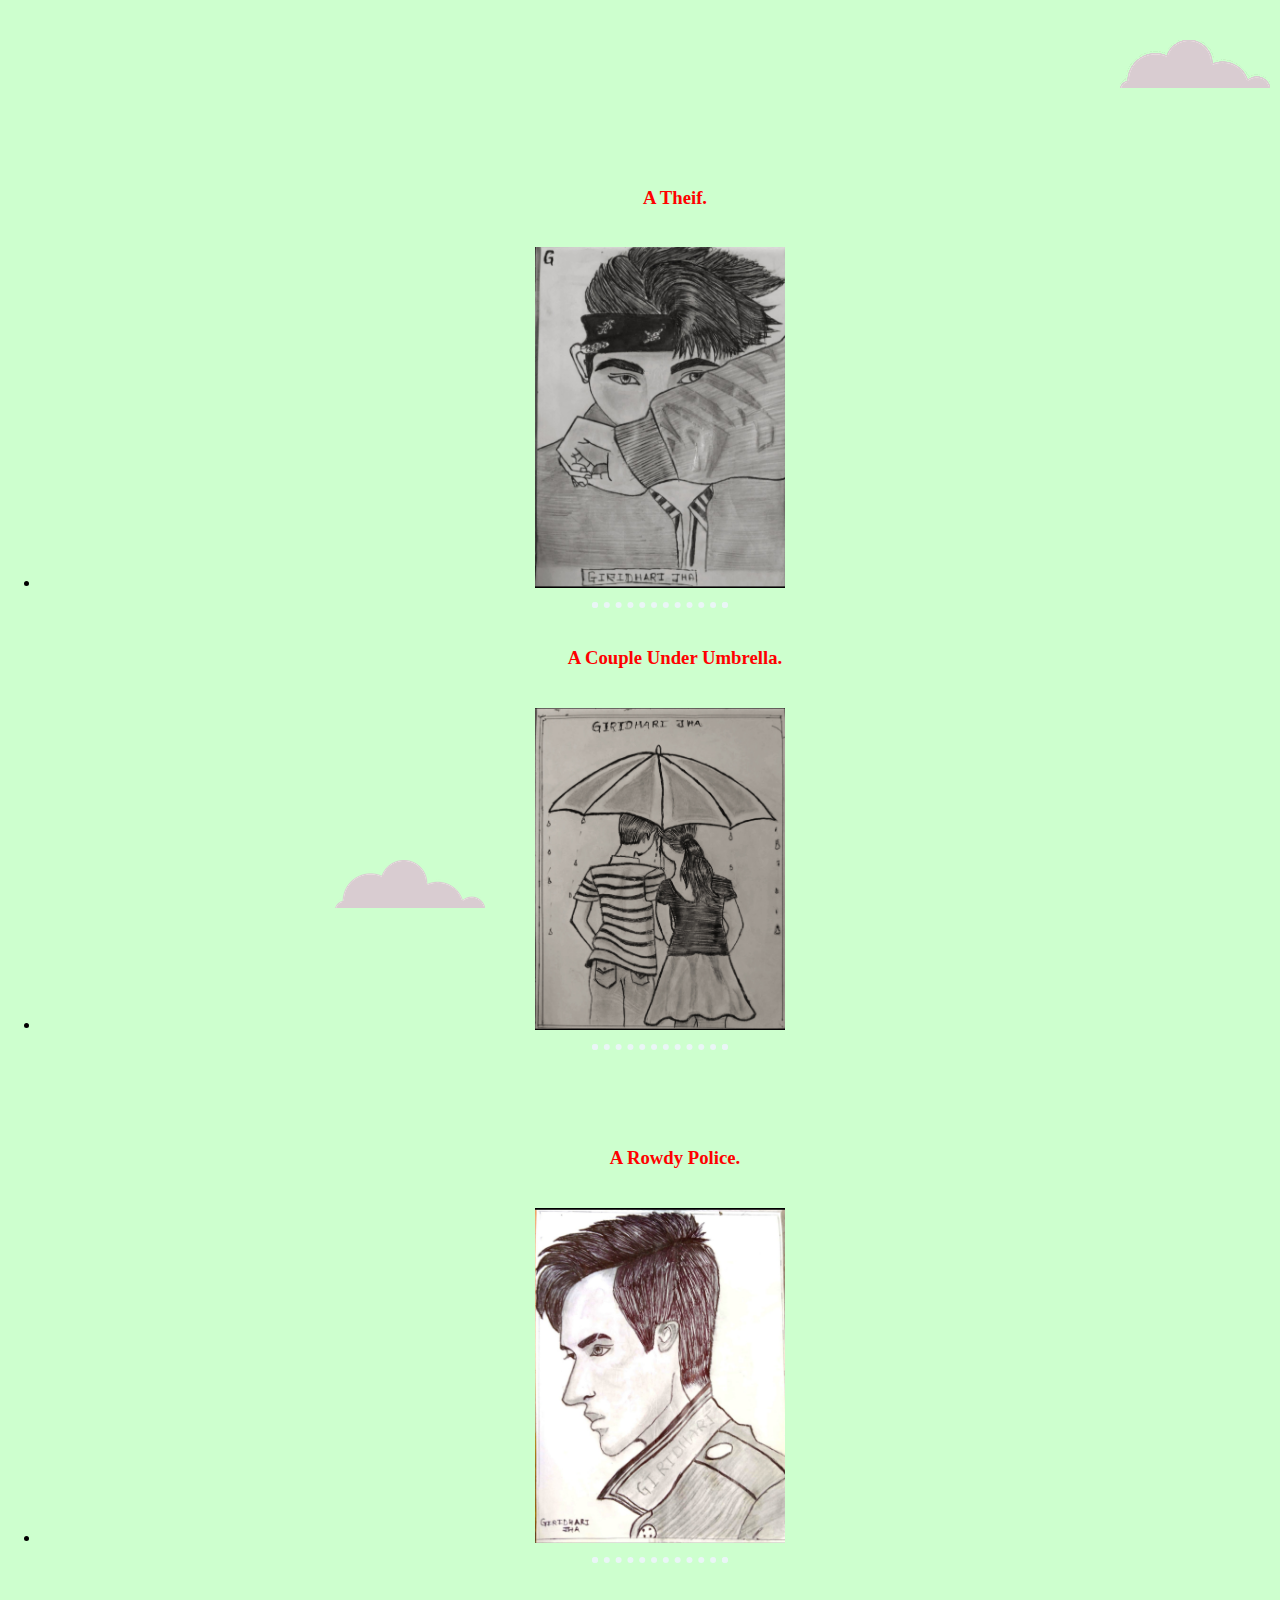
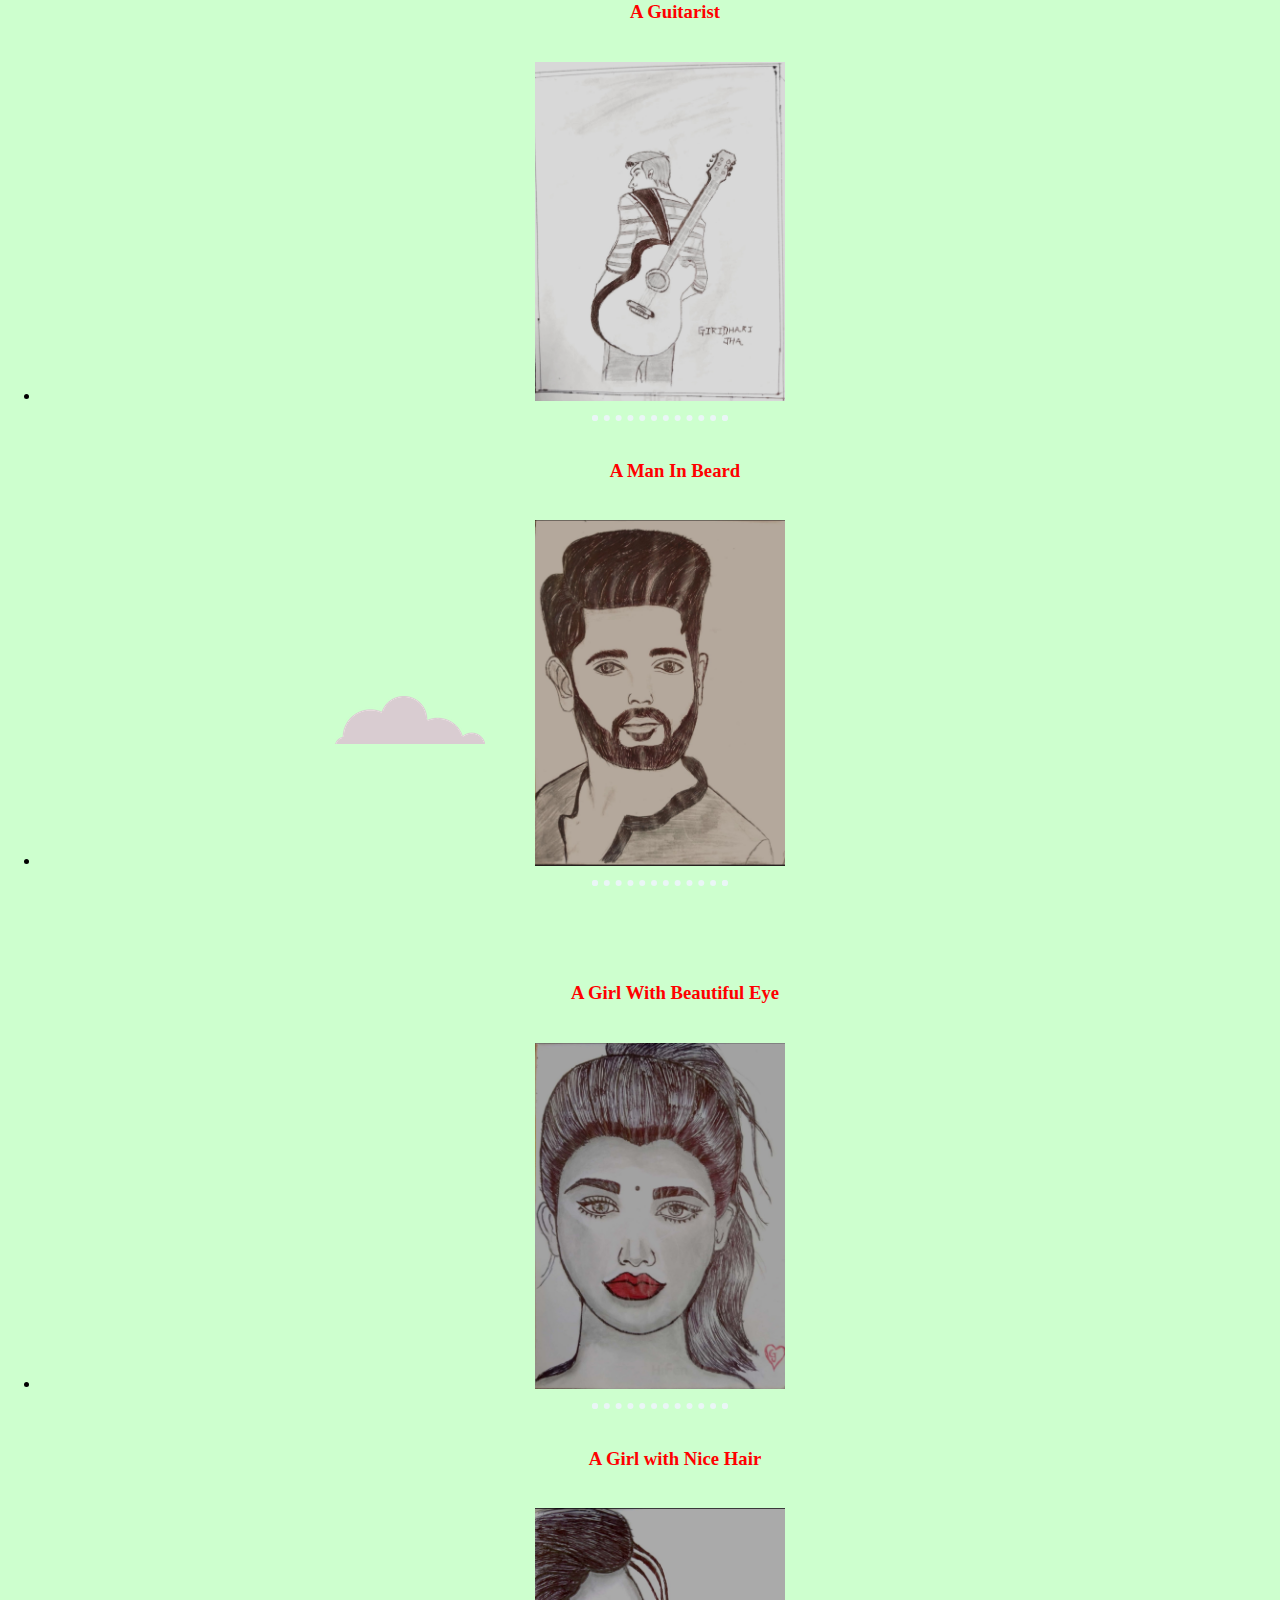
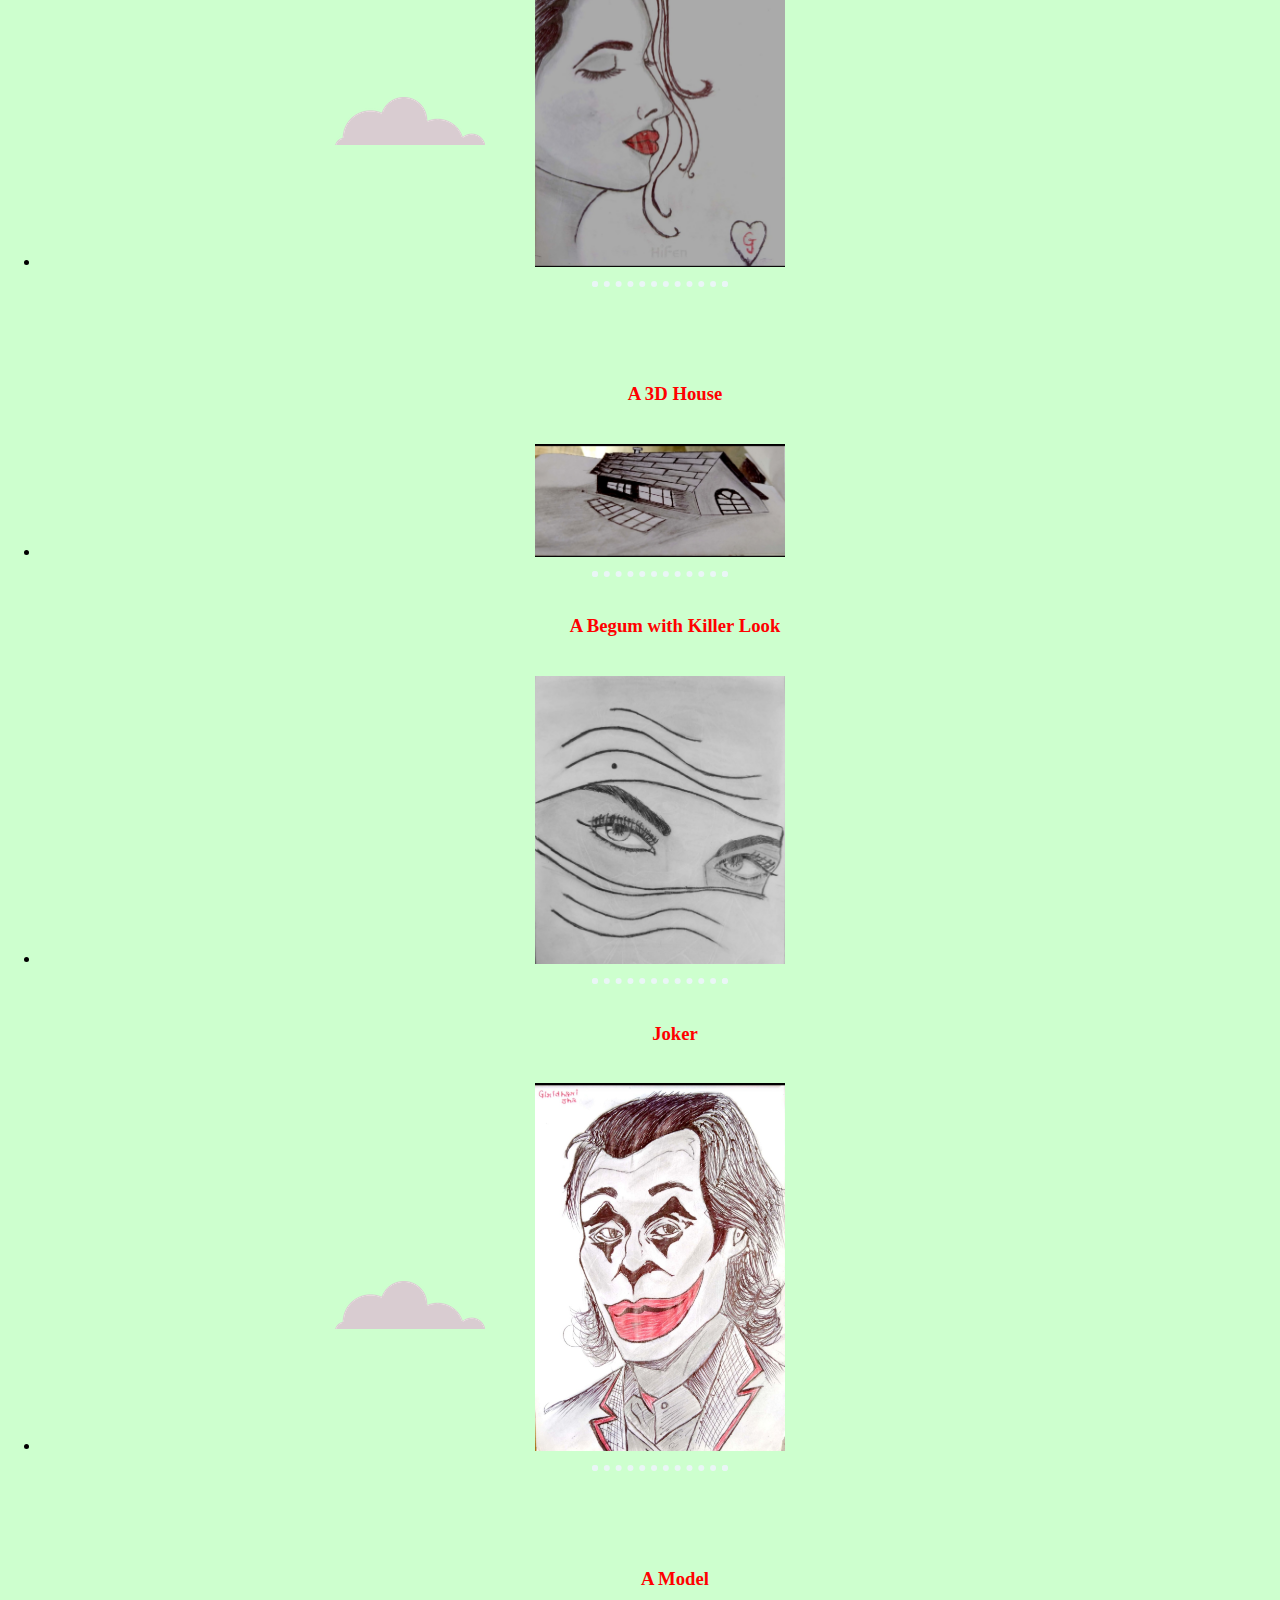
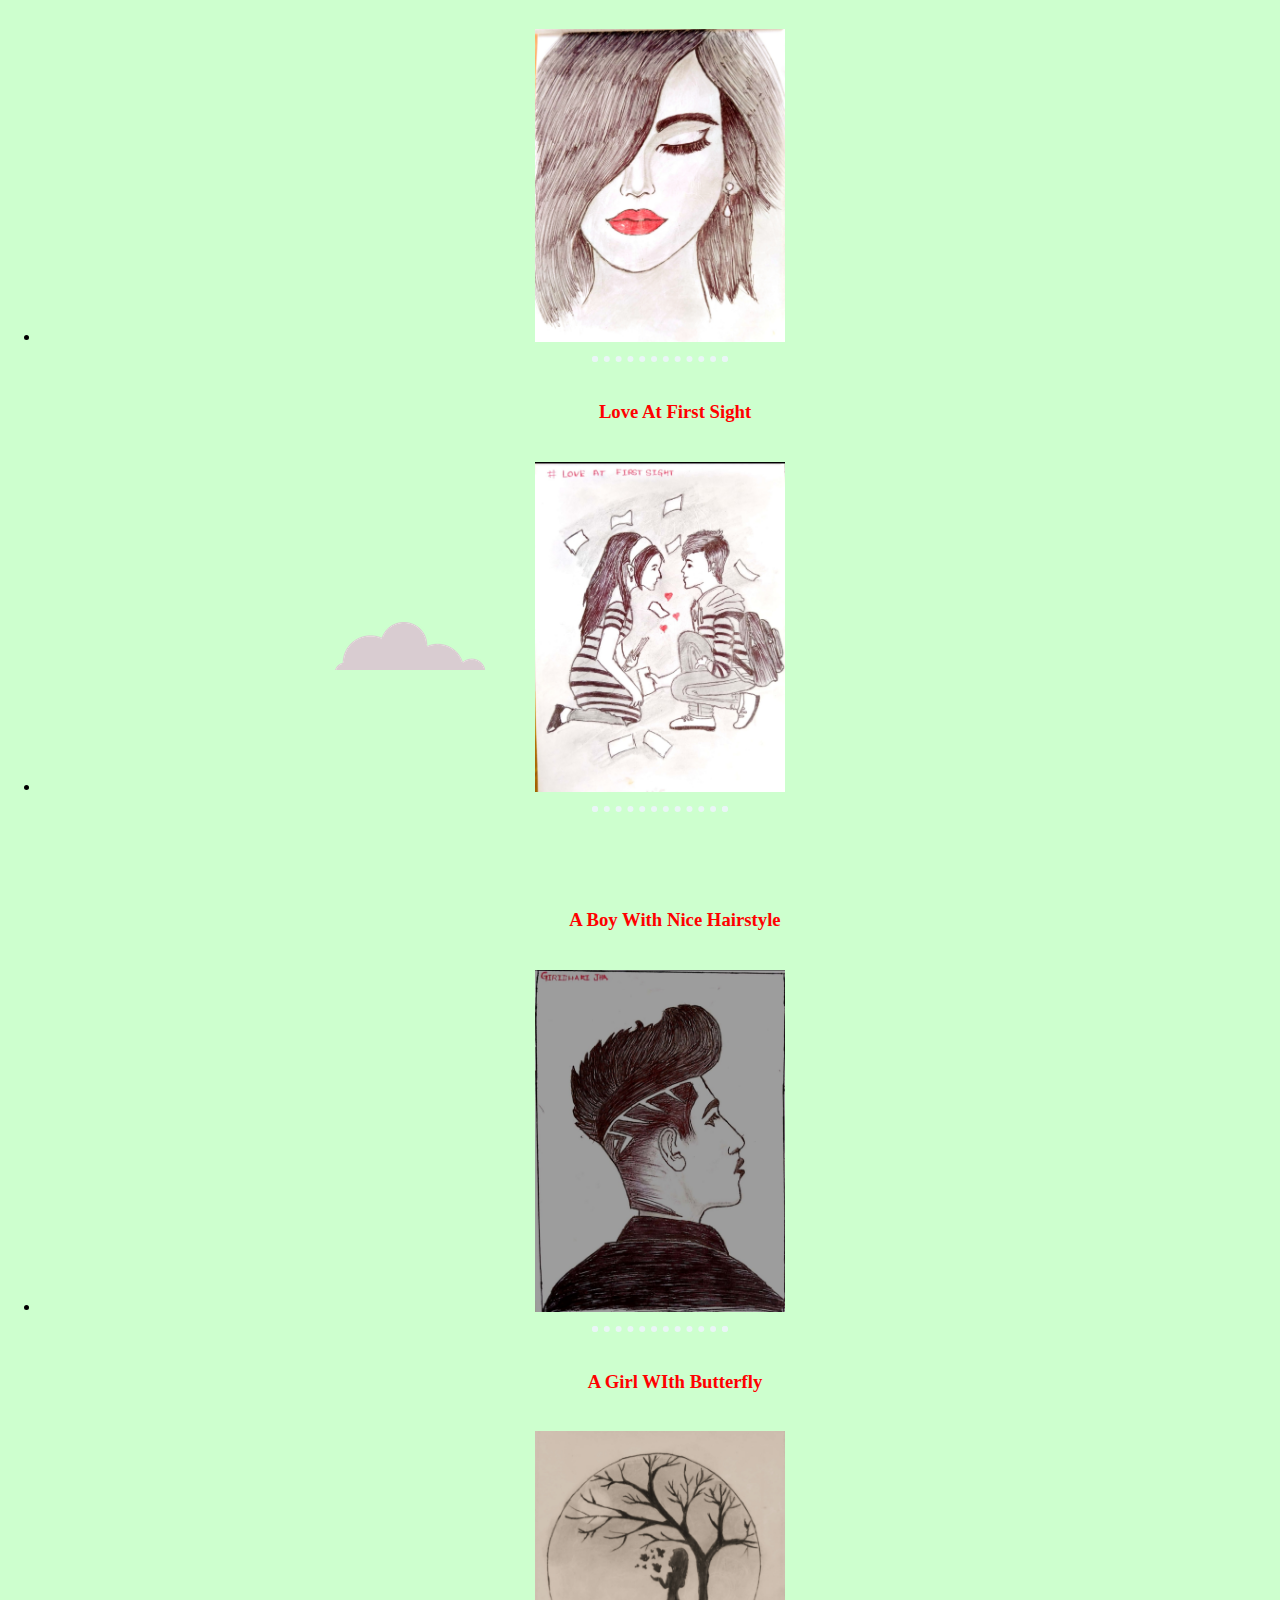
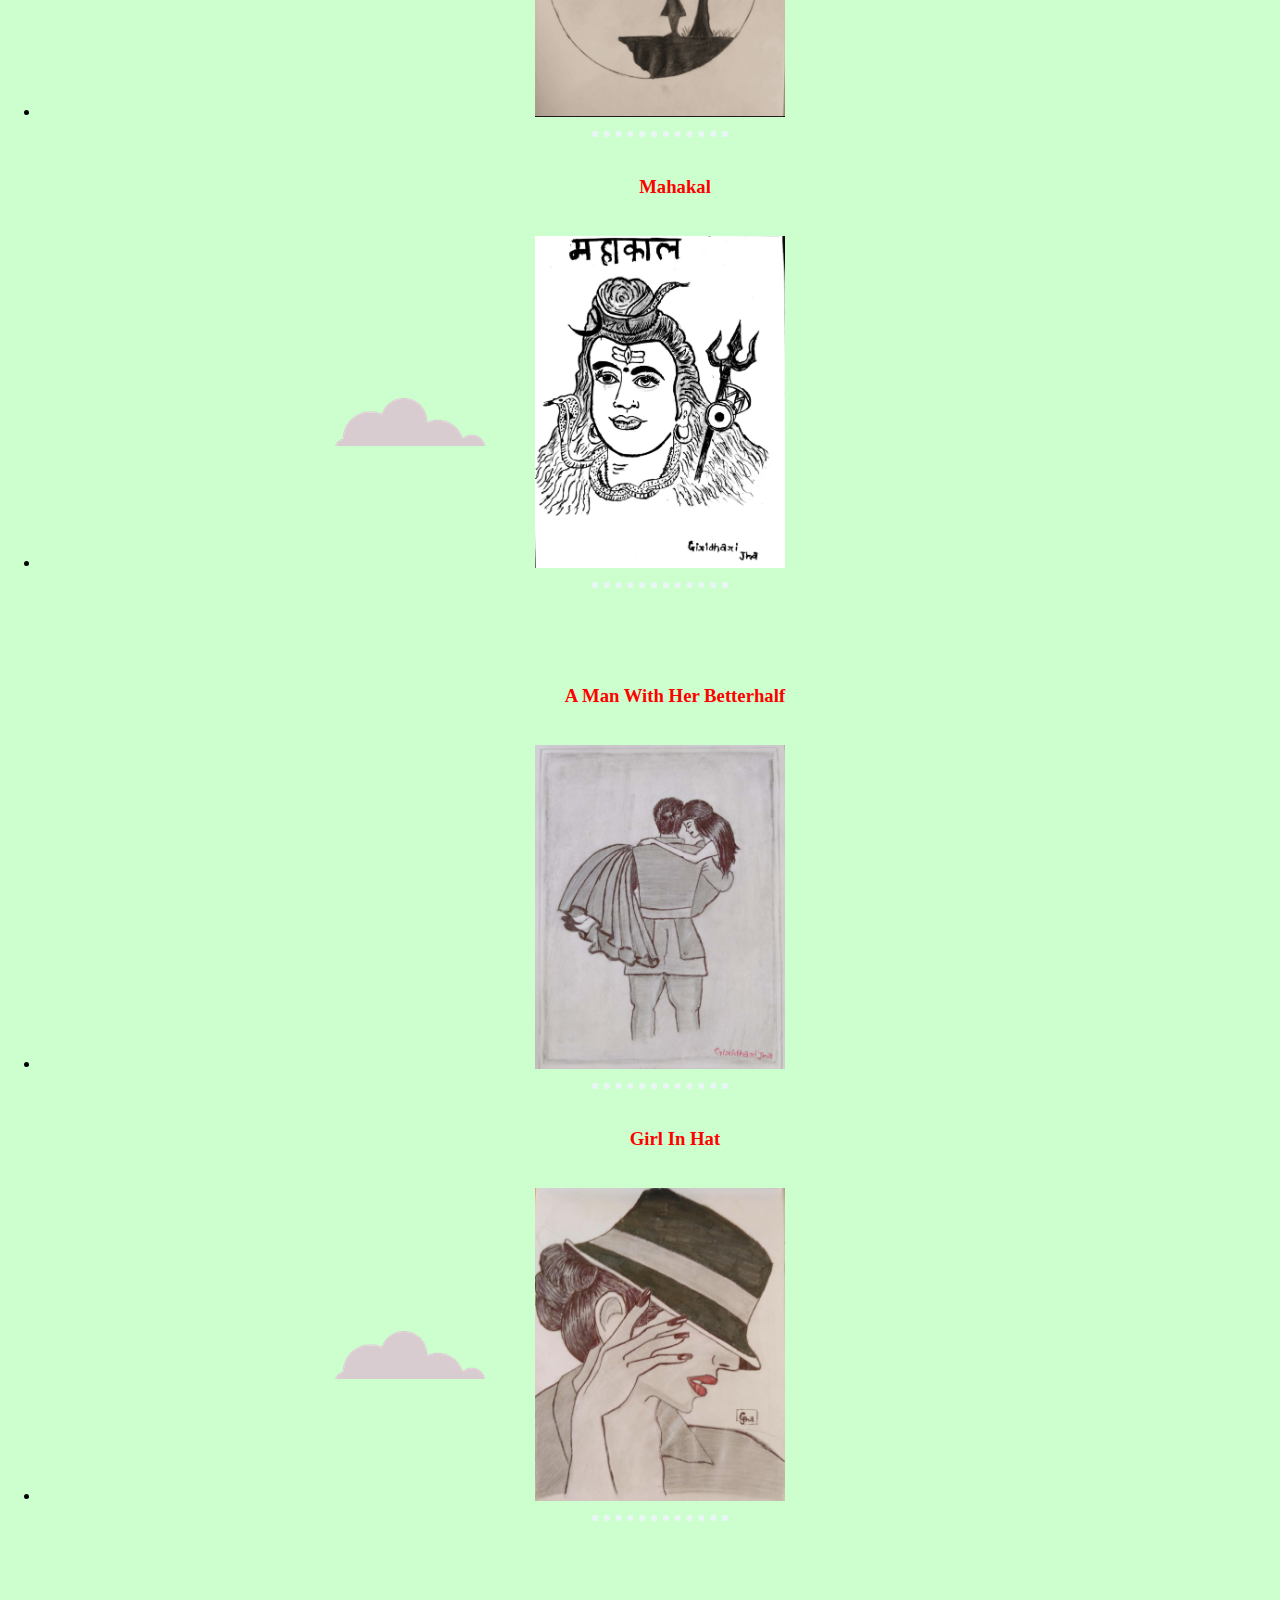
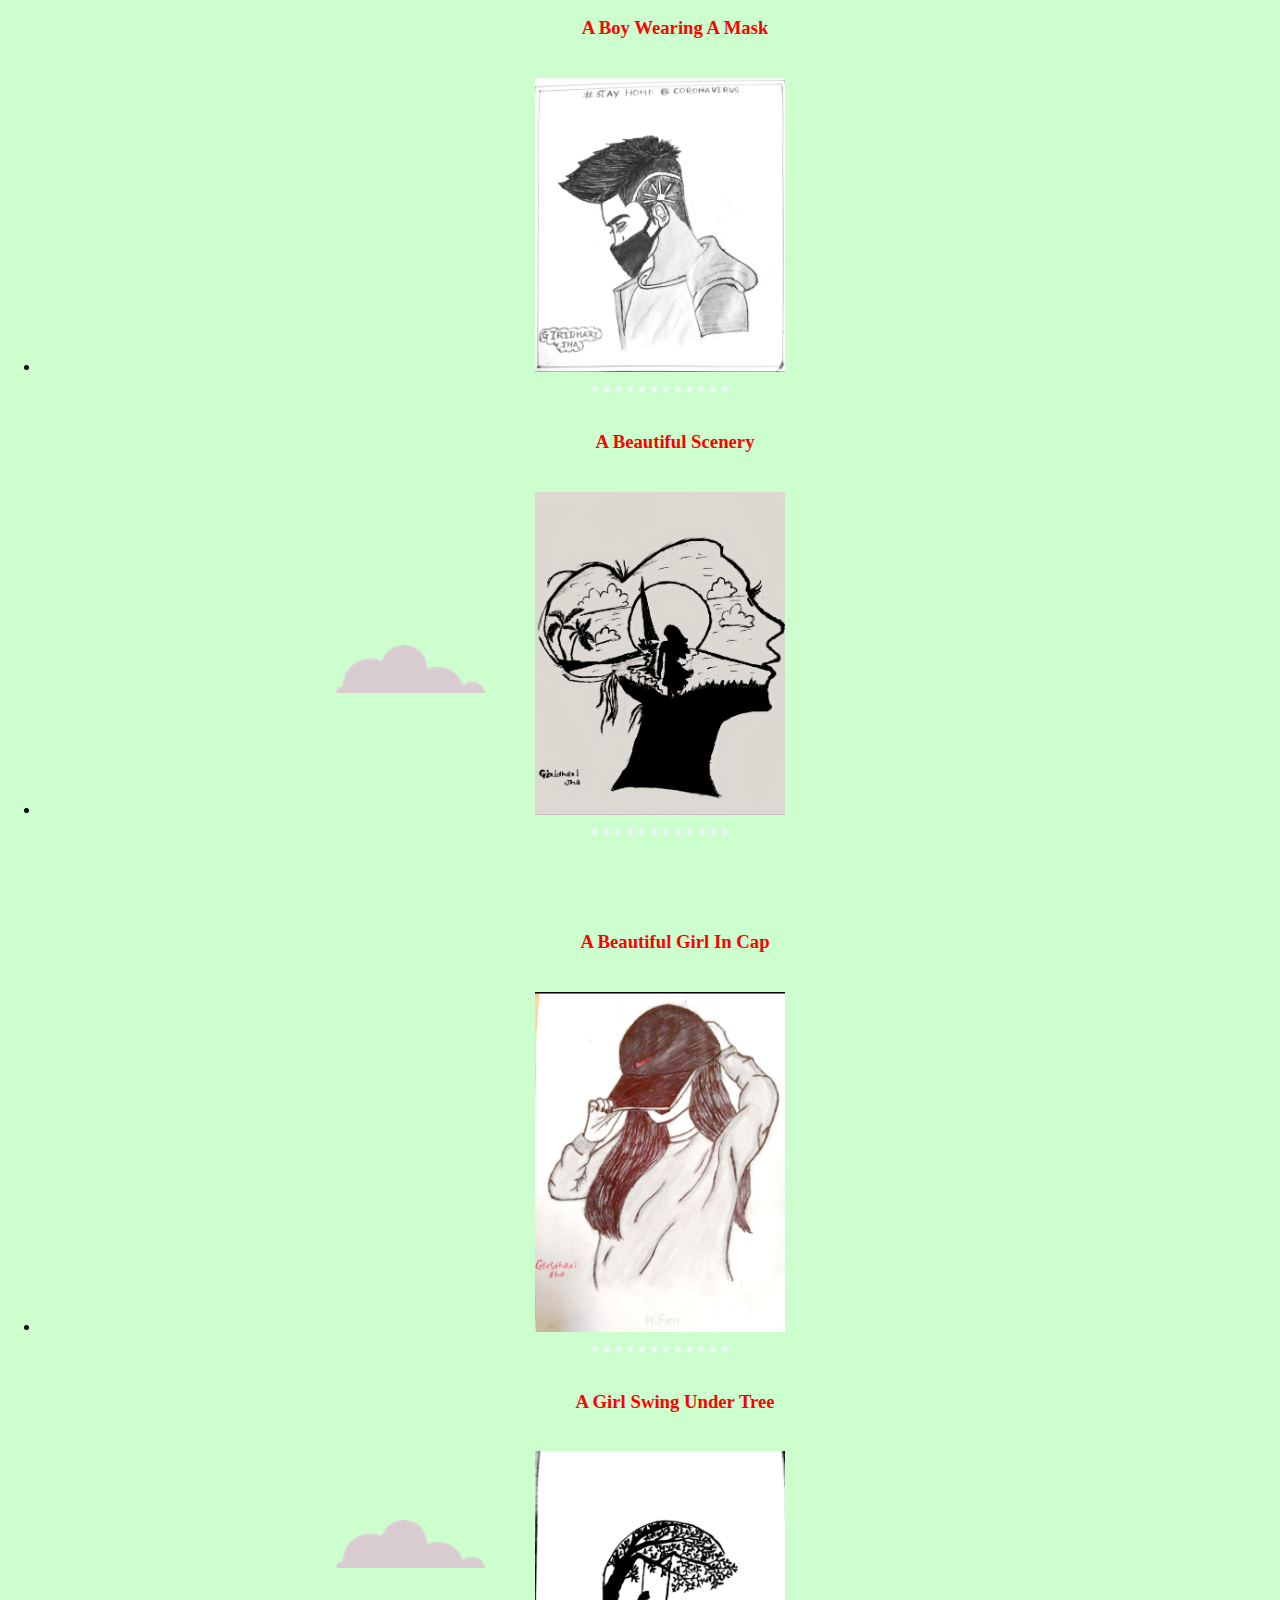
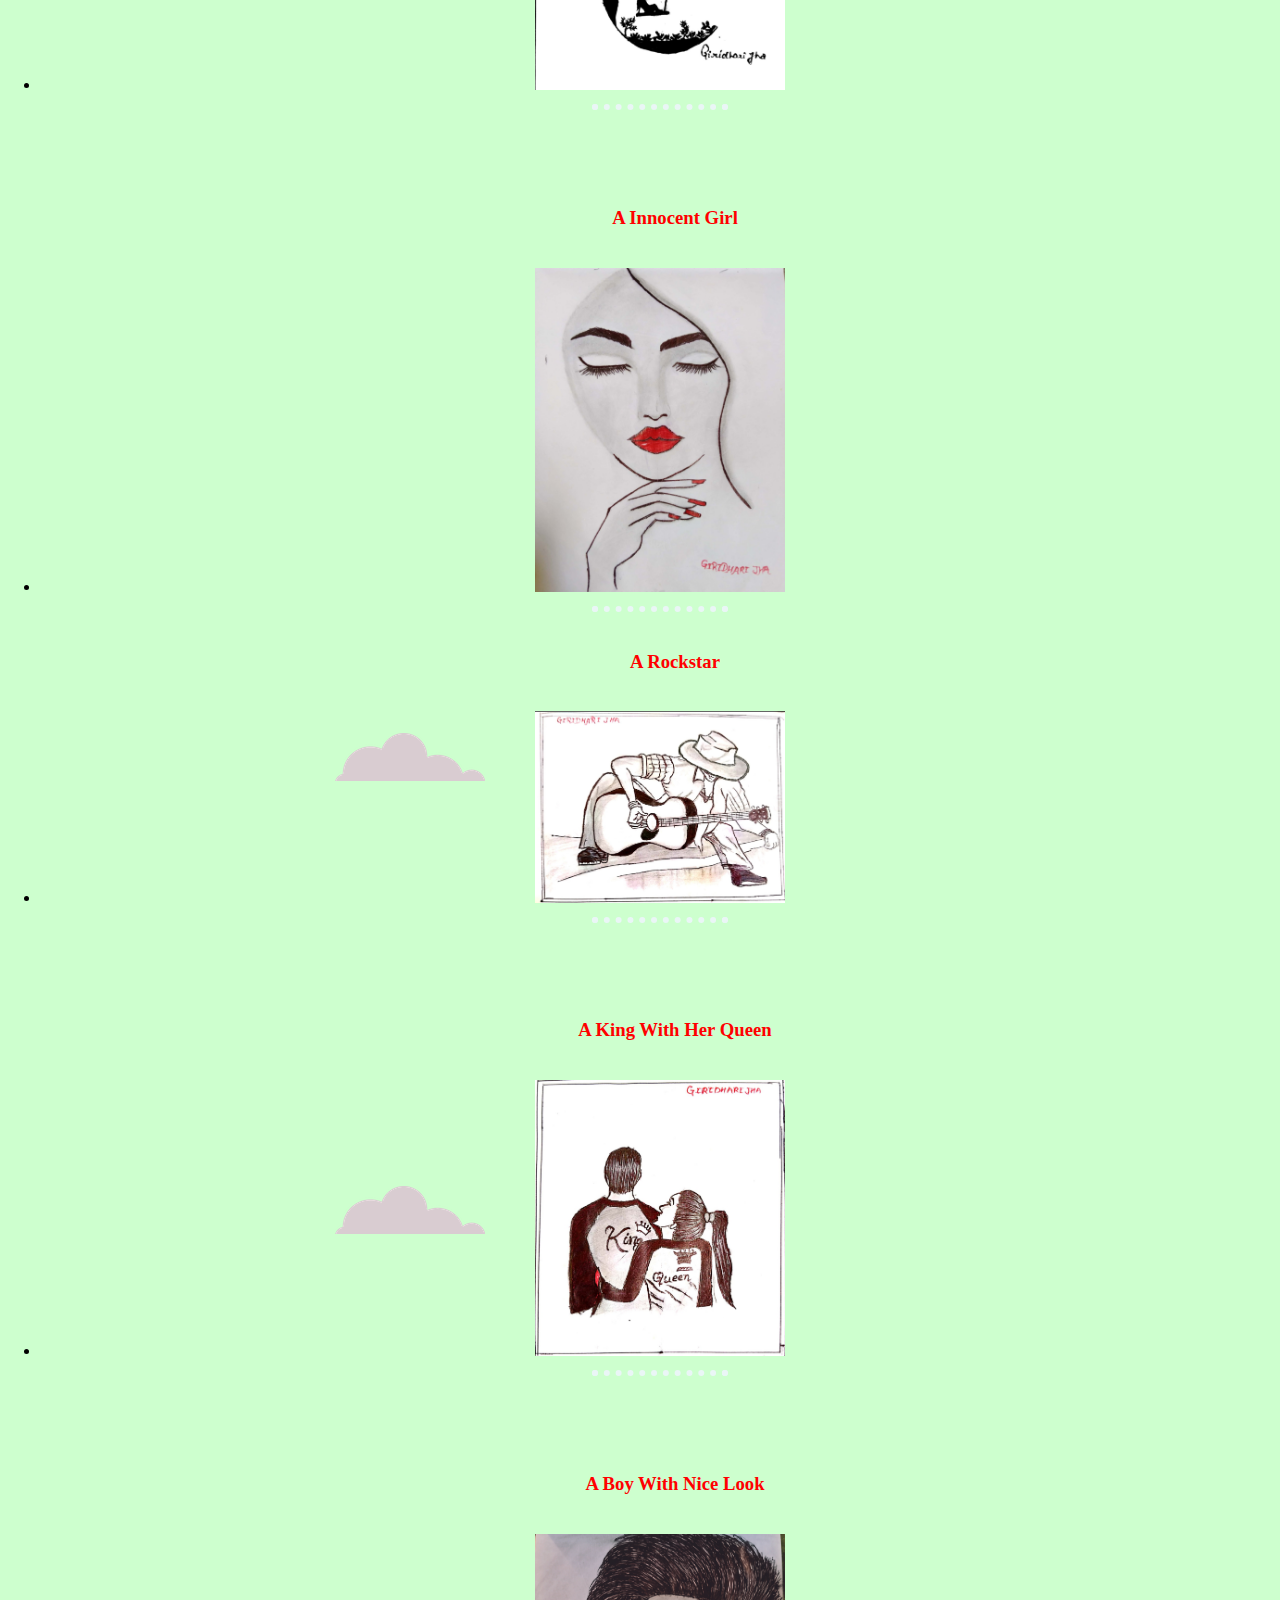
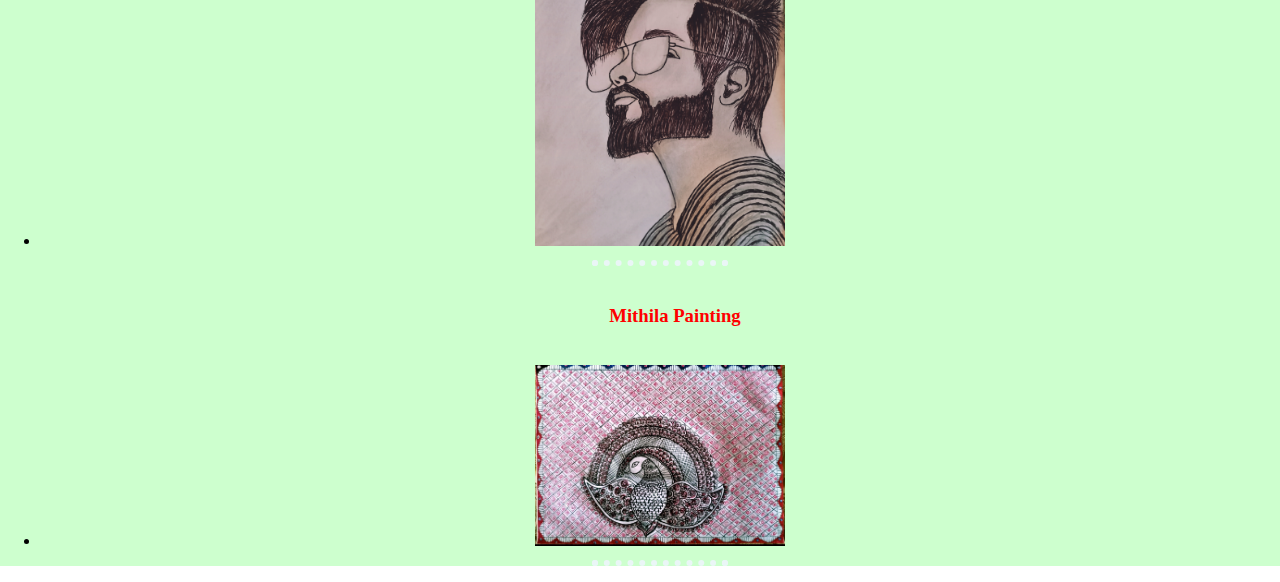
<file: drawing.html>
<html lang="en" dir="ltr">
  <head>
    <meta charset="utf-8">
    <title>My Drawings</title>
    <link rel="icon" href="favicon.ico">
      <link rel="stylesheet" href="css/styles.css">

  </head>
  <body>
    <div class="top-container">
      <!-- we have to add image of mountain and cloud -->
      <img  class = "top-cloud" src="images/cloud.png" alt="cloud-img">
      <img class="bottom-cloud" src="images/cloud.png" alt="cloud-img">


    <ul> <!--unordered list-->
      <!-- adding my draing images from image file -->

       <h3> A Theif.</h3>
        <img  class = "top-cloud" src="images/cloud.png" alt="cloud-img">
      <li><img class=" giridhari"src="images\IMG_20200606_110846.jpg" alt=""width="250",height="250"></li>
      <hr>
      <h3>A Couple Under Umbrella.</h3>
      <li><img class=" giridhari" src="images\IMG_20200606_110929.jpg" alt=""width="250",height="250"></li>
      <hr>
      <img class="bottom-cloud" src="images/cloud.png" alt="cloud-img">
      <h3>A Rowdy Police.</h3>
      <li><img  class=" giridhari" src="images\IMG_20200606_111006.jpg" alt=""width="250",height="250"></li>

    <hr>
      <img  class = "top-cloud" src="images/cloud.png" alt="cloud-img">
    <h3>A Guitarist</h3>
      <li><img  class=" giridhari" src="images\IMG_20200606_111132.jpg" alt=""width="250",height="250"></li>
<hr>
    <h3>A Man In Beard</h3>
      <li><img class=" giridhari"  src="images\IMG_20200606_111228.jpg" alt=""width="250",height="250"></li>
<hr>
  <img class="bottom-cloud" src="images/cloud.png" alt="cloud-img">
    <h3>A Girl With Beautiful Eye</h3>
      <li><img  class=" giridhari" src="images\IMG_20200606_111257.jpg" alt=""width="250",height="250"></li>
<hr>
  <img  class = "top-cloud" src="images/cloud.png" alt="cloud-img">
    <h3>A Girl with Nice Hair</h3>
      <li><img  class=" giridhari" src="images\IMG_20200606_111334.jpg" alt=""width="250",height="250"></li>
<hr>
  <img class="bottom-cloud" src="images/cloud.png" alt="cloud-img">
    <h3> A 3D House</h3>
      <li><img  class=" giridhari" src="images\IMG_20200606_111359.jpg" alt=""width="250",height="250"></li>
<hr>
    <h3>A Begum with Killer Look</h3>
      <li><img  class=" giridhari" src="images\IMG_20200606_111420.jpg" alt=""width="250",height="250"></li>
<hr>
  <img  class = "top-cloud" src="images/cloud.png" alt="cloud-img">
    <h3>Joker</h3>
      <li><img  class=" giridhari" src="images\IMG_20200606_111441.jpg" alt=""width="250",height="250"></li>
<hr>

  <img class="bottom-cloud" src="images/cloud.png" alt="cloud-img">
     <h3>A Model</h3>

      <li><img  class=" giridhari" src="images\IMG_20200606_111514.jpg" alt=""width="250",height="250"></li>
<hr>
  <img  class = "top-cloud" src="images/cloud.png" alt="cloud-img">
     <h3>Love At First Sight</h3>
      <li><img  class=" giridhari" src="images\IMG_20200606_111534.jpg" alt=""width="250",height="250"></li>
<hr>
  <img class="bottom-cloud" src="images/cloud.png" alt="cloud-img">
  <h3>A Boy With Nice Hairstyle</h3>
      <li><img  class=" giridhari" src="images\IMG_20200606_111600.jpg" alt=""width="250",height="250"></li>
<hr>
<h3>A Girl WIth Butterfly </h3>
      <li><img  class=" giridhari" src="images\IMG_20200606_111628.jpg" alt=""width="250",height="250"></li>
      <hr>
        <img  class = "top-cloud" src="images/cloud.png" alt="cloud-img">
      <h3>Mahakal</h3>
      <li><img  class=" giridhari" src="images\IMG_20200606_111649.jpg" alt=""width="250",height="250"></li>
<hr>
  <img class="bottom-cloud" src="images/cloud.png" alt="cloud-img">
    <h3>A Man With Her Betterhalf</h3>
      <li><img  class=" giridhari" src="images\IMG_20200606_111710.jpg" alt=""width="250",height="250"></li>
<hr>
   <h3>Girl In Hat</h3>
      <li><img  class=" giridhari" src="images\IMG_20200606_111741.jpg" alt=""width="250",height="250"></li>
<!-- <hr> -->
      <!-- <li><img src="images\IMG_20200606_11803.jpg" alt=""width="250",height="250"></li>  -->
<hr>

  <img class="bottom-cloud" src="images/cloud.png" alt="cloud-img">
    <h3>A Boy Wearing A Mask</h3>
      <li><img  class=" giridhari" src="images\IMG_20200606_112451.jpg" alt=""width="250",height="250"></li>
<hr>
    <h3>A Beautiful Scenery</h3>
      <li><img  class=" giridhari" src="images\IMG_20200606_112531.jpg" alt=""width="250",height="250"></li>
<hr>
  <img class="bottom-cloud" src="images/cloud.png" alt="cloud-img">
    <h3> A Beautiful Girl In Cap</h3>
      <li><img  class=" giridhari" src="images\IMG_20200606_112549.jpg" alt=""width="250",height="250"></li>
<hr>
  <img  class = "top-cloud" src="images/cloud.png" alt="cloud-img">
    <h3>A Girl Swing Under Tree</h3>
      <li><img  class=" giridhari" src="images\IMG_20200606_112606.jpg" alt=""width="250",height="250"></li>
<hr>
  <img class="bottom-cloud" src="images/cloud.png" alt="cloud-img">
    <h3>A Innocent Girl</h3>
      <li><img  class=" giridhari" src="images\IMG_20200606_112626.jpg" alt=""width="250",height="250"></li>
<hr>
    <h3>A Rockstar</h3>
      <li><img  class=" giridhari" src="images\IMG_20200606_112647.jpg" alt=""width="250",height="250"></li>
  <img  class = "top-cloud" src="images/cloud.png" alt="cloud-img">
<hr>

  <img class="bottom-cloud" src="images/cloud.png" alt="cloud-img">
   <h3>A King With Her Queen</h3>
      <li><img  class=" giridhari" src="images\IMG_20200606_112708.jpg" alt=""width="250",height="250"></li>
<hr>
  <img class="bottom-cloud" src="images/cloud.png" alt="cloud-img">
    <h3>A Boy With Nice Look</h3>
      <li><img  class=" giridhari" src="images\IMG_20200613_150553_314.jpg" alt=""width="250",height="250"></li>
<hr>
    <h3>Mithila Painting</h3>
      <li><img  class=" giridhari" src="images\IMG_20200630_142134.jpg" alt=""width="250",height="250"></li>
  <img  class = "top-cloud" src="images/cloud.png" alt="cloud-img">
      <hr>
      </div>
    </ul>

  </body>
</html>
</file>
<file: css/styles.css>
/* replace the body and h1 to its 0th position */
body{

  margin: 0;
/* for alignig heading to center  */
  text-align: center;
  /* change font of all family */
  /* font-family:  'Sacramento',cursive; */
}
h1{
  color: rebeccapurple;
  font-size: 50px;


  /* width:  10%;
  /* for align paragraph in center there is a another way */
  /* margin : 0 auto ; */
  /*top and bottom will be 0 and right and left will be auto  */ */
  font-family: 'Merriweather',cursive;
}

h2{
  color: rebeccapurple;
  font-family:  'Merriweather',cursive;
  font-size: 2rem ;
  font-weight: normal;
  /* margin: auto; */
  /* padding: 30px; */

}

h3{
  color: red;
  font-family:  'Sacramento',cursive;
  margin-left: 30px;
  padding: 20px;
}
h4{

  font-family:  'Merriweather',cursive;
  margin-left: 30px;
  padding: 10px;
}
h5{
  font-family:  'Merriweather',cursive;
  margin-left: 30px;
  padding: 10px;
}
p{
  line-height: 2;
}
a{
  margin: 10px;
}
hr{
  /* make horizontal row as dotted line */
  border: dotted #EAF6F6 6PX;
  border-bottom: none;
  width: 10%;
  margin: 10px auto;
}
/* change the color of the div box */
/* when we pick up the container then we have to add dot */
.top-container{
  background-color: rgba(155, 255, 158, .5);
  /* width:200px;
  height: 200px;
  border: solid 10px; */
  /* to make top cloud and letter padding from top  */
  position : relative;
  padding-top: 100px;

}

.skill-row{
  position: relative;
  margin-left:  250px ;
  width: 60%;
font-size: 20px;
}

.middle-container{
  margin: 100px 0;
  /* background-color: red;
  width:200px;
  height: 200px;
  /* border: solid 20px;
  margin-left: 22px; */ */

}

/* .myvideos{
  margin: 50px;
} */
.bottom-container{
  /* background-color: blue;
  /* width:200px;
  height: 200px; */
  /* border: solid 10px;
  margin-left: 460px; */
}

/* before using class we have to use dot */
.youtuber{
  text-decoration: underline
}

.Intro{
  width: 30%;
  margin: auto;
  font-size: 20px;
}
/* to gap between link */

.bottom-cloud{
  position: relative;
  right: 250px;
  bottom: 200px;
}

.bottom2-cloud{
   position:relative;
   right: 500px;
   bottom: 40px;
}
.profile{
  position: relative;
  padding: 20px;
  margin-left:  150px;
}
.top-cloud{
  position: absolute;
  right : 10px;
  top: 40px;
}
/* for icon like facebook */
.centerdiv{
position: relative;
  bottom:  80px;
}
}

.giridhari{
  border : solid 5px;
}

/* make different link visible with another colour */
a:hover{
  color: blue;
  text-decoration: none;
}
.copyright{
  color: blue;
  font-size: 0.75rem;
  padding: 20px 0;
}
/* .painting{
  border: solid 20px;
} */
</file>
